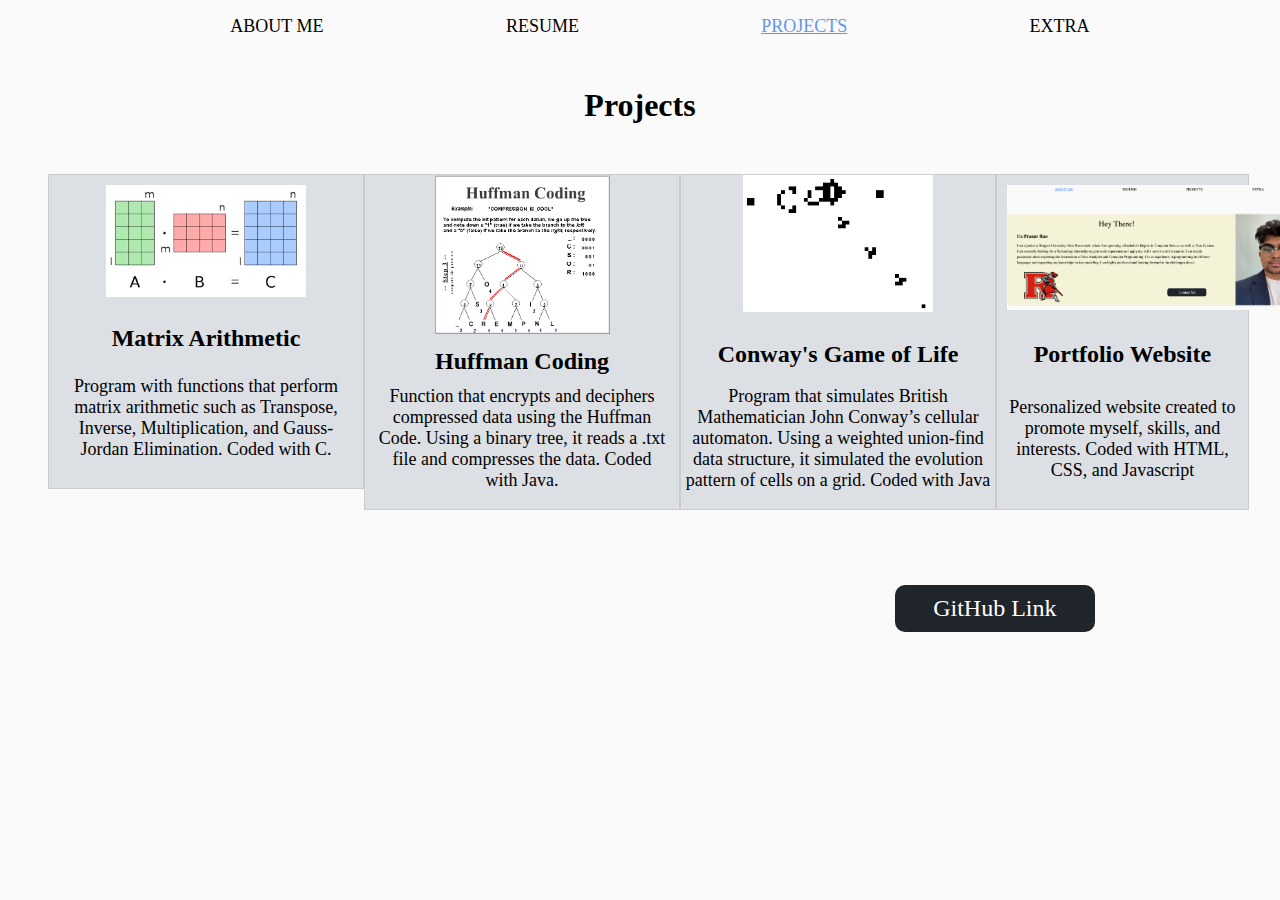
<file: Projects.html>
<!DOCTYPE html>
<html>
<head>
	<meta charset="utf-8">
	<meta name="viewport" content="width=device-width, initial-scale=1">
	<link rel="stylesheet" type="text/css" href="css/style.css">
	<title>Projects</title>
</head>
<body>

	<div class="header">


			<ul>

				<li><a href="index.html">ABOUT ME</a></li>
				<li><a href="Resume.html">RESUME</a></li>
				<li><a href="Projects.html"><span class="current-page">PROJECTS</span></a></li>
				<li><a href="#"> EXTRA </a></li>

			</ul>

		</div>

	<div class="projects-header"> 
		<h1>Projects</h1>

	</div>

	<div class="project-blockleft">
		<img src="images/matrix.png" id="matrix-image">
		<h3>Matrix Arithmetic</h3>
		<p>Program with functions that perform matrix arithmetic such as Transpose, Inverse, Multiplication, and Gauss-Jordan Elimination. Coded with C.</p>

	</div>

	<div class="project-blockmidleft">
		<img src="images/huffman.png" id="huffman-image">
		<h3>Huffman Coding</h3>
		<p>Function that encrypts and deciphers compressed data using the Huffman Code. Using a binary tree, it reads a .txt file and compresses the data. Coded with Java.</p>
	</div>

	<div class="project-blockmidright">
		<img src="images/gameoflife.gif" id="game-image">
		<h3>Conway's Game of Life</h3>
		<p>Program that simulates British Mathematician John Conway’s cellular automaton. Using a weighted union-find data structure, it simulated the evolution pattern of cells on a grid. Coded with Java</p>
	</div>

	<div class="project-blockright">
		<img src="images/portfolio.png" id="portfolio-image">
		<h3>Portfolio Website</h3>
		<p>Personalized website created to promote myself, skills, and interests. Coded with HTML, CSS, and Javascript</p>
	</div>




		<button type="button" id="project-button"><a href="https://github.com/pranavsrao6" target="_blank">GitHub Link</a></button>








</body>
</html>
</file>
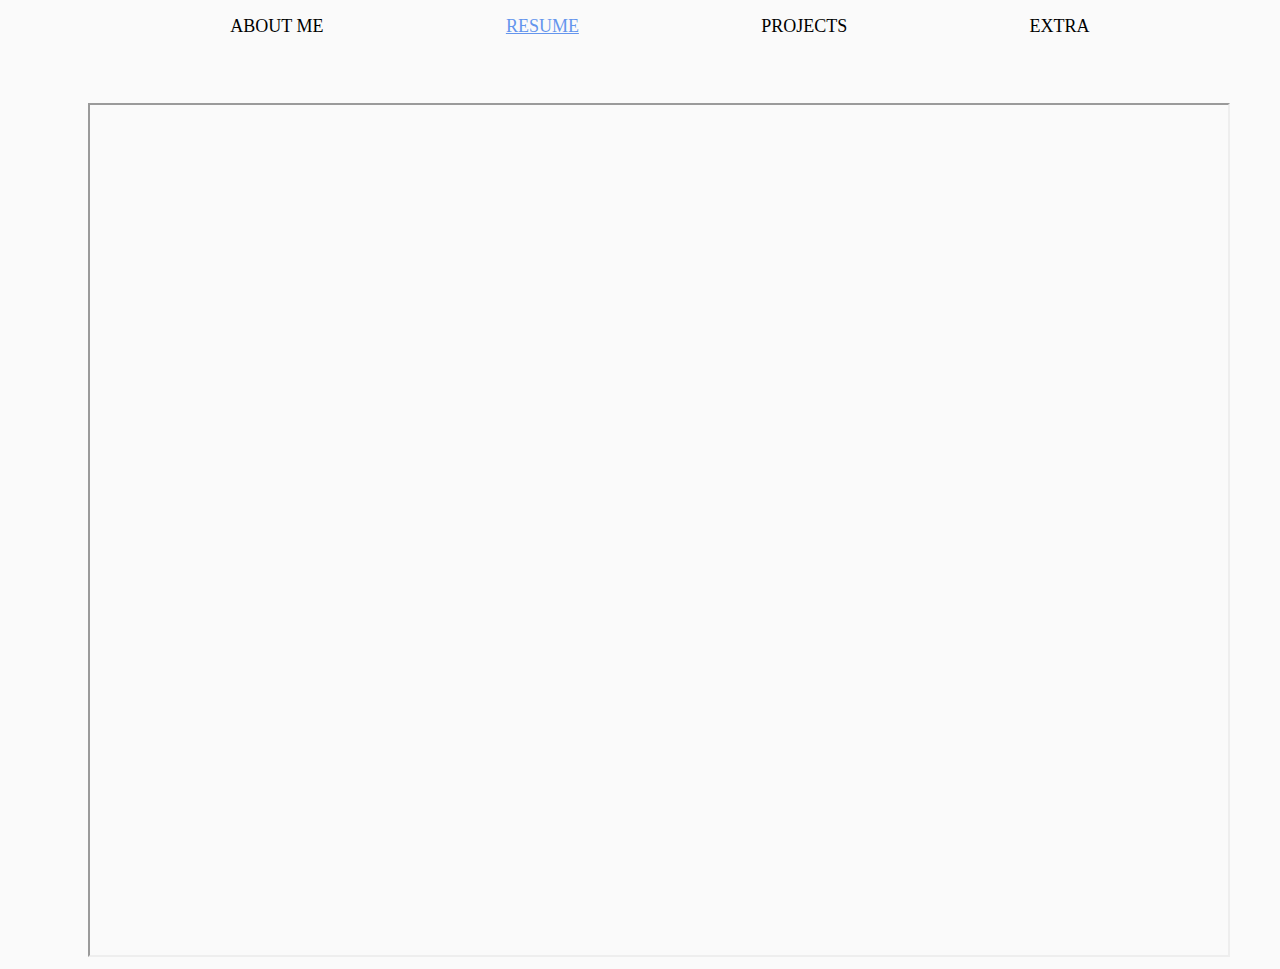
<file: Resume.html>
<!DOCTYPE html>
<html>
<head>
	<meta charset="utf-8">
	<meta name="viewport" content="width=device-width, initial-scale=1">
	<link rel="stylesheet" type="text/css" href="css/style.css">
	<title>Resume</title>
</head>
<body>
	<div class="header">


			<ul>

				<li><a href="index.html">ABOUT ME</a></li>
				<li><a href="Resume.html"><span class="current-page"> RESUME</span> </a></li>
				<li><a href="Projects.html"> PROJECTS </a></li>
				<li><a href="#"> EXTRA </a></li>

			</ul>

		</div>

		<div id="resume-box"> 

			<iframe src="Pranav Rao Resume.pdf"></iframe>

		</div>

		

</body>
</html>
</file>
<file: css/style.css>
body{
	background-color: #FAFAFA;
}


.current-page{
	color: #6495ED;
	text-decoration: underline;
}

.header{

padding: 0;
}


.header a{
	color: black;
	text-decoration:none;
	
	font-size: 18px;
}

.header a:hover{
	text-decoration: underline;
}


.header ul{
	display: flex;
	justify-content: space-evenly;
}

.header li{
list-style: none;
display: inline-flex;

}


.current-page li{
	display: inline-block;
}

#intro-image{
	float: right;
	width: 350px;
	padding-left: 100px;
	border-radius: 10px;
}

.intro-box{
	display: inline-block;
	margin-left: 50px;
	margin-right: 50px;
	margin-top: 100px;
	background-color: #f5f3d7;
	padding-left: 50px;
	box-sizing: border-box;
	border-radius: 10px;
	
}

.intro-header{
text-align: center;
}

.intro-header h1{
	font-weight: 500;
	font-size: 40px;
}

.name{
	font-weight: 700;
}


.intro-subheader{
	word-spacing: -1px;
}

.intro-subheader h2{
	font-weight: 500;
}

.intro-text{
	line-height: 1.6em;
	text-align: left;
	font-size: 18px;
}

#contact-button{
	background-color: #1f252b;
	color: white;
	border: none;
	font-family: 'Times New Roman', serif;
	padding: 10px;
	margin-top: 100px;
	margin-right: 50px;
	padding-right: 55px;
	float: right;
	font-size: 18px;
	width: 200px;
	border-radius: 10px;
}

#contact-button a{
	color: white;
	text-decoration: none;
	padding-left: 50px;
}

.divider {
  border-top: 5px solid black; /* Change color and thickness as needed */
  margin-top: 100px;
  margin-left: 50px;
  margin-right: 50px;
}


.contact-header{
	padding-top: 10px;
	color: black;
	font-size: 20px;
}

.contact-header h2{
	font-weight: 400;
	color: white;
	text-align: center;
}

.contact-box{
	margin-top: 100px;
	background-color: #1f252b;
	margin-left: 30%;
	margin-right: 30%;
	color: white;
	border-radius: 10px;
	padding-bottom: 10px;
}

.contact-box ul{
	list-style: none;

}

.contact-links img{
width: 50px;
margin-right: 1400px;
background-color: white;
border-radius: 10px;
background-size: 10px 10px;

}
.contact-links{
	margin-top: 10px;
	text-align: justify;
	margin-right: 1300px;
	
}
.contact-links li{
	line-height: 1em;
	display: inline-block;
	padding-top: 10px;
}

.contact-links a{
color: white;
text-decoration: none;
display: inline-block;
text-align: left;
font-size: 18px;
}

#resume-box iframe{
	width: 90%;
	margin-left: 80px;
	height: 850px;
	margin-top: 50px;
}

.projects-header h1{
	margin-top: 50px;
text-align: center;
margin-bottom: 50px;
}


.project-blockmidleft{
	float:left;
	width: 25%;
	border:1px solid #ccc;
	padding-left: 10px;
	padding-right: 10px;
	box-sizing:border-box;
	text-align: center;
	background-color: #dcdfe3;
}

.project-blockmidright{
	float:left;
	width: 25%;
	border:1px solid #ccc;
	box-sizing:border-box;
	text-align: center;
	background-color: #dcdfe3;
	
	}

.project-blockmidleft h3{
	font-size: 24px;
	margin-top: 10px
}
.project-blockmidright h3{
	font-size: 24px;
	margin-top: 25px;
}


.project-blockleft h3{
	font-size: 24px;
}

.project-blockright h3{
	font-size: 24px;
	margin-top: 27px;
	padding-bottom: 15px;

}

.project-blockmidleft p{
	font-size: 18px;
	margin-top: -13px;
}
.project-blockmidright p{
	font-size: 18px;
	margin-top: -6px;
}

.project-blockleft p{
	font-size: 18px;
}

.project-blockright p{
	font-size: 18px;
	margin-top: -10px;
}


.project-blockleft{
	float:left;
	width: 25%;
	border:1px solid #ccc;
	padding:10px;
	box-sizing:border-box;
	margin-left: 40px;
	text-align: center;
	background-color: #dcdfe3;

}

.project-blockright{
	float:left;
	width: 20%;
	border:1px solid #ccc;
	padding:10px;
	box-sizing:border-box;
	text-align: center;
	background-color: #dcdfe3;
	

}


.project-blockmidleft img {
	width: 175px;

}
.project-blockmidright img {
	width: 190px;

}

#matrix-image{
	width: 200px;
	
}

#portfolio-image{
	width: 300px;
}

#project-button{
	background-color: #1f252b;
	color: white;
	border: none;
	font-family: 'Times New Roman', serif;
	padding: 10px;
	margin-top: 75px;
	margin-left: 17%;
	
	font-size: 24px;
	width: 200px;
	border-radius: 10px;
}

#project-button a{
	color: white;
	text-decoration: none;
	
}
</file>
